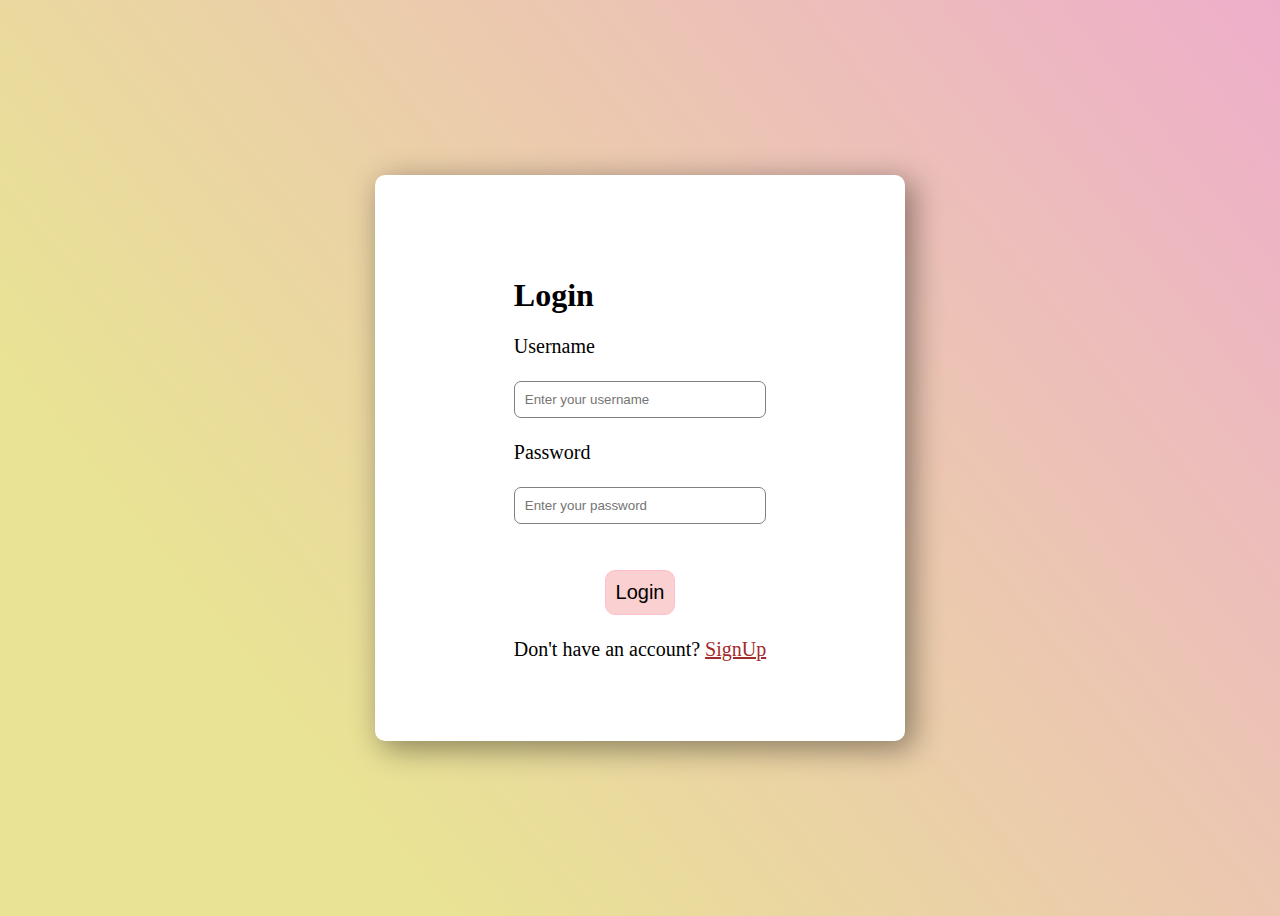
<file: index.html>
<!DOCTYPE html>
<html lang="en">
<head>
    <meta charset="UTF-8">
    <meta name="viewport" content="width=device-width, initial-scale=1.0">
    <title>Redirecting</title>
    <meta http-equiv="refresh" content="0; url=./pages/login.html">
  
</head>
  <body>
    
</body>
</html>
</file>
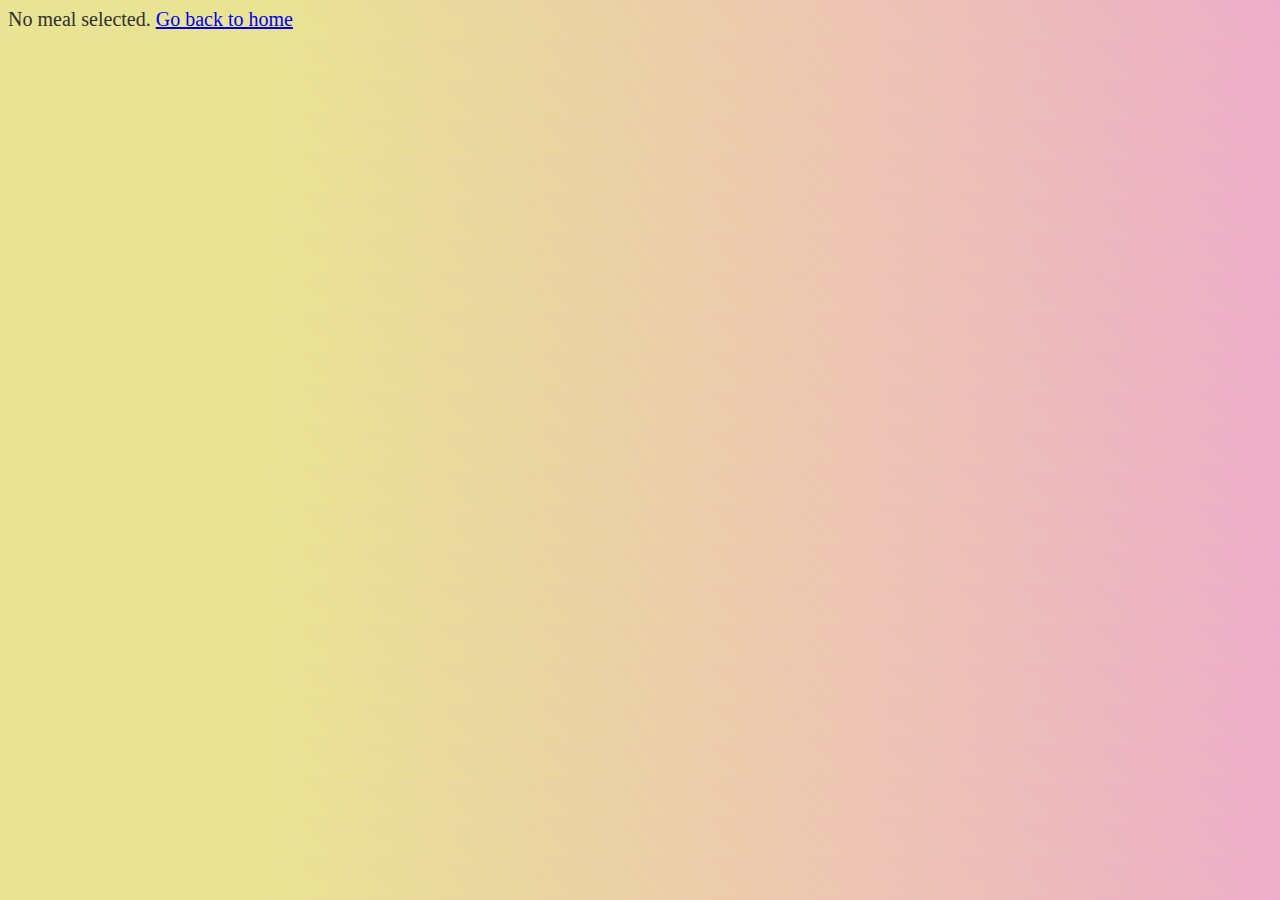
<file: pages/details.html>
<!DOCTYPE html>
<html lang="en">
<head>
    <meta charset="UTF-8">
    <meta name="viewport" content="width=device-width, initial-scale=1.0">
    <link rel="icon" type="image/png" href="../resources/icons/coquette.png">
    <link rel="stylesheet" href="../style/details_style.css"/>
    <title>Details</title>
</head>
<body>
  <div id="detailsContainer"></div>

    <script src="../script/details.js"></script>
</body>
</html>
</file>
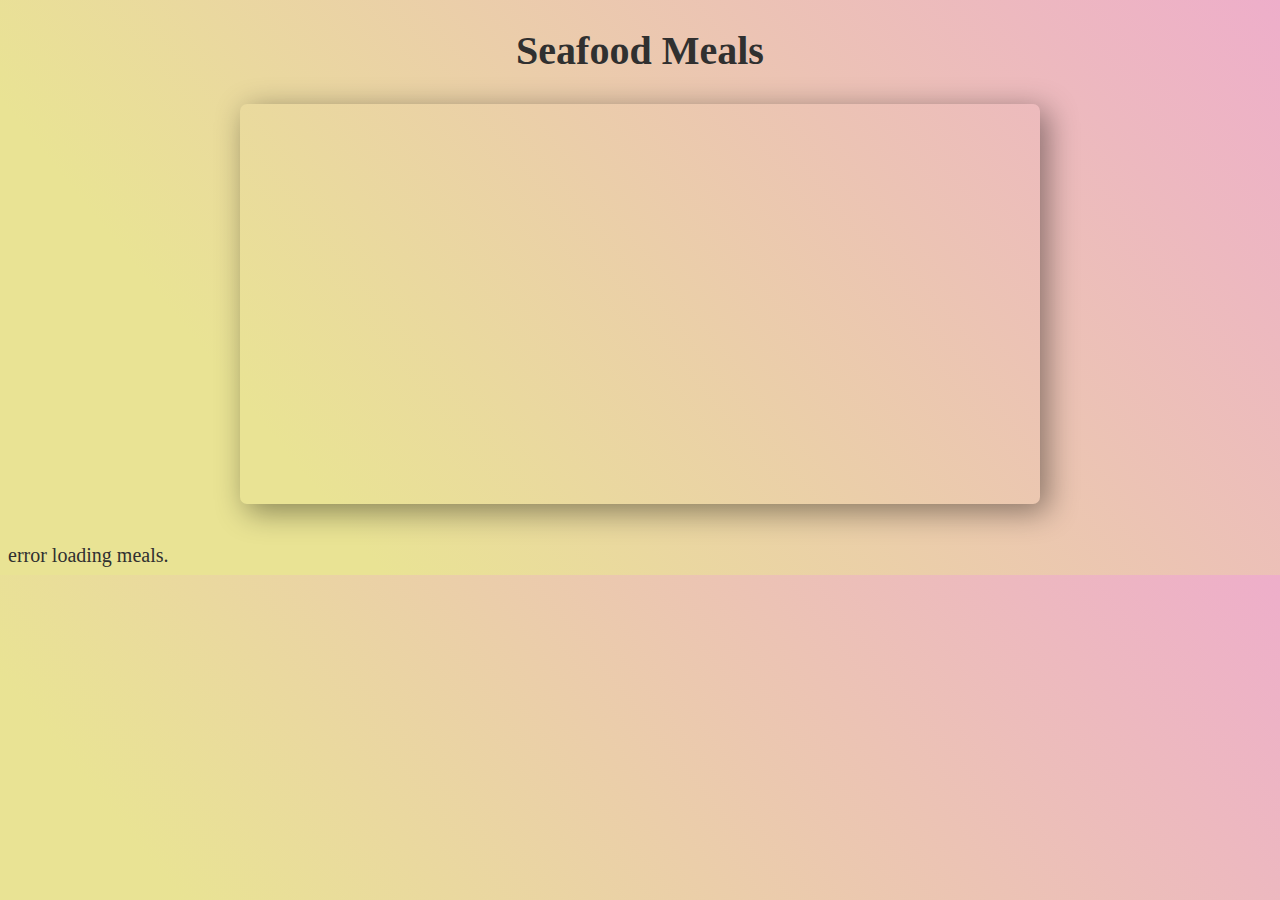
<file: pages/home.html>
<!DOCTYPE html>
<html lang="en">
<head>
    <meta charset="UTF-8">
    <meta name="viewport" content="width=device-width, initial-scale=1.0">
    <link rel="icon" type="image/png" href="../resources/icons/coquette.png">
    <link rel="stylesheet" href="../style/home_style.css"/>
    <title>Home</title>
</head>
<body>
  <h1>Seafood Meals</h1>
  
  <div id="slider" class="slider-container"></div>
  
  <div id="mealList"></div>

    <script src="../script/home.js"></script>
</body>
</html>
</file>
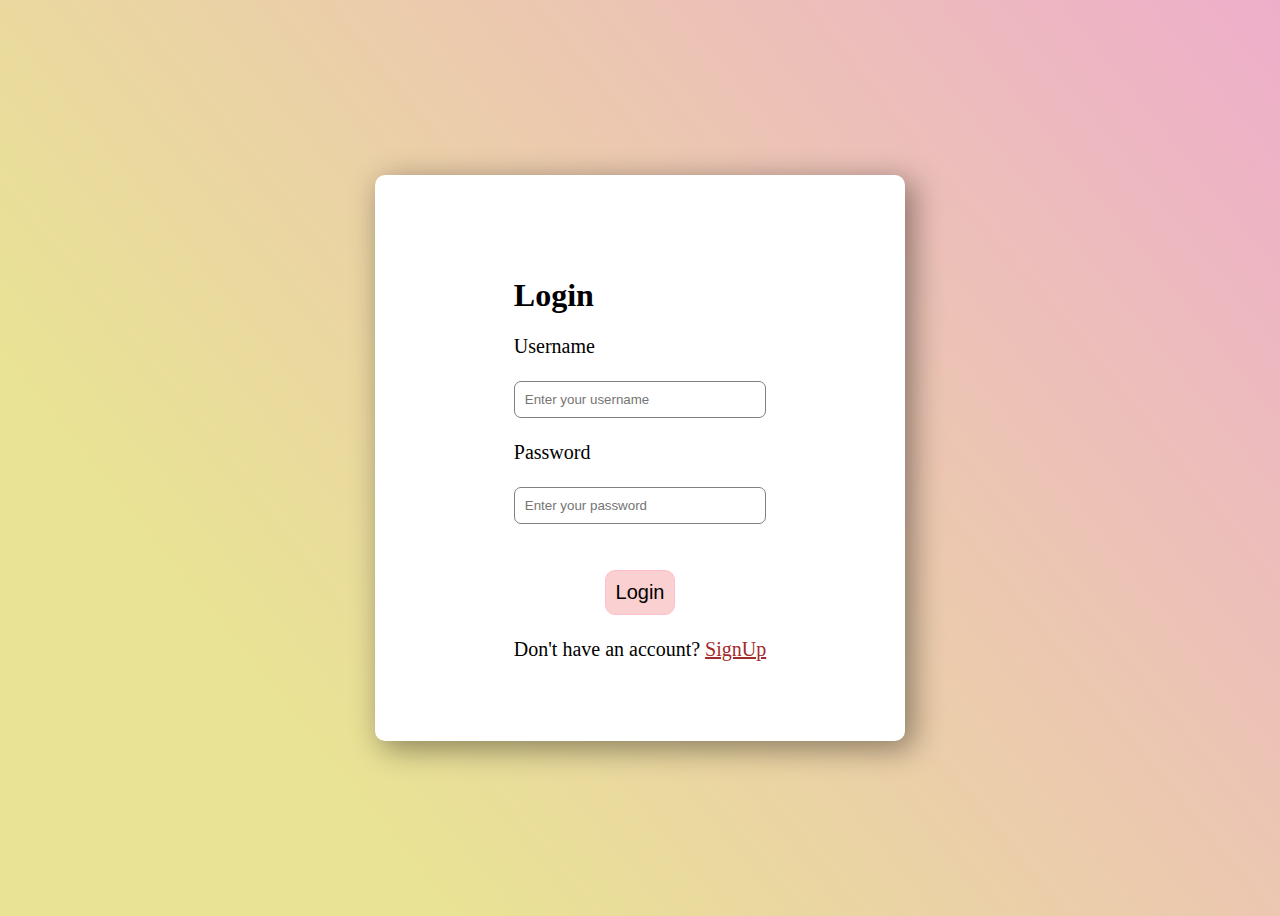
<file: pages/login.html>
<!DOCTYPE html>
<html lang="en">
  <head>
    <meta charset="UTF-8" />
    <meta name="viewport" content="width=device-width, initial-scale=1.0" />
    <title>Login</title>
    <link rel="stylesheet" href="../style/auth_style.css" />
    <link rel="icon" type="image/png" href="../resources/icons/coquette.png">
  </head>
  <body>
    <form id="authForm">
      <div class="parent-class">
        <div class="form">
          <h1>Login</h1>

          <label>Username</label>
          <br />
          <input type="text" id="username" placeholder="Enter your username" />
          <br />
          <label>Password</label>
          <br />
          <input type="password" id="password" placeholder="Enter your password" />
          <br /><br />
            <div class="form-centered-items"> 

          <button type="submit" class="btn">Login</button>
          <br />
          <div class="signup-message">
        <span>Don't have an account?</span>
          <a href="./signup.html">SignUp</a>
          </div>
            </div>
        </div>
        
      </div>
    </form>

<script src="../script/login.js"></script>

  </body>
</html>
</file>
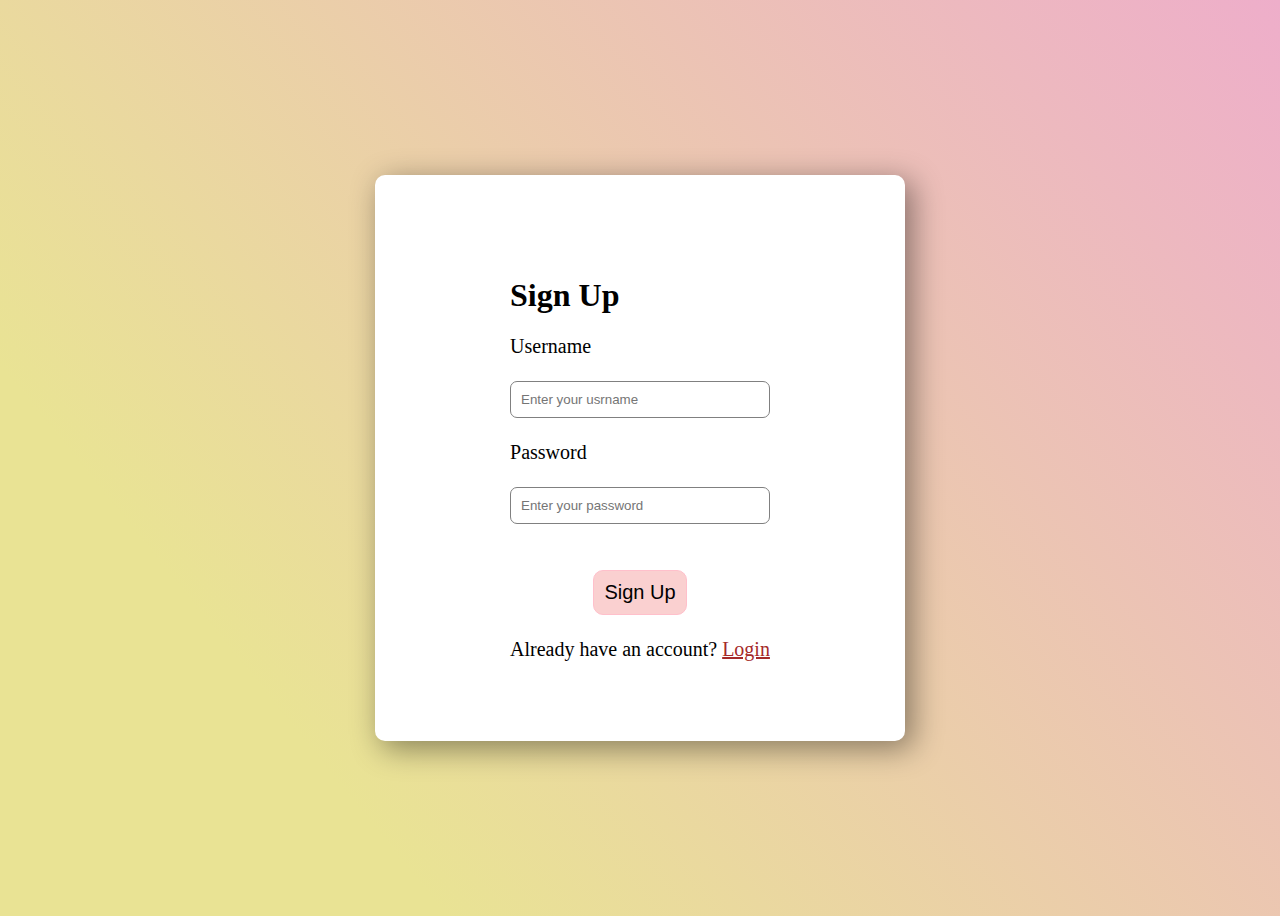
<file: pages/signup.html>
<!DOCTYPE html>
<html lang="en">
<head>
    <meta charset="UTF-8">
    <meta name="viewport" content="width=device-width, initial-scale=1.0">
    <title>Sign Up</title>
    <link rel="stylesheet" href="../style/auth_style.css"/>
    <link rel="icon" type="image/png" href="../resources/icons/coquette.png">

</head>
<body>
        <form id="authForm">
      <div class="parent-class">
        <div class="form">
          <h1>Sign Up</h1>

          <label>Username</label>
          <br />
          <input type="text" id="username" placeholder="Enter your usrname" />
          <br />
          <label>Password</label>
          <br />
          <input type="password" id="password" placeholder="Enter your password" />
          <br /><br />
            <div class="form-centered-items"> 

          <button type="submit">Sign Up</button>
          <br />
          <div class="signup-message">
        <span>Already have an account?</span>
          <a href="./login.html">Login</a>
          </div>
            </div>
        </div>
        
      </div>
    </form>

<script src="../script/signup.js"></script>

</body>
</html>
</file>
<file: style/details_style.css>
body {
      font-size: 20px;
      font-family: Georgia, "Times New Roman", Times, serif;
      background: #EEAECA;
      background: linear-gradient(231deg, rgba(238, 174, 202, 1) 0%, rgba(233, 227, 148, 1) 78%);
      color: #303030;

    }

    .loading {
      text-align: center;
      font-size: 24px;
      color: #666;
      padding: 50px;
    }

    .details-page {
      max-width: 1000px;
      margin: 0 auto;
      background: white;
      border-radius: 12px;
      padding: 30px;
      box-shadow: 7px 7px 30px 1px rgba(0, 0, 0, 0.41);
    }

    .details-page img {
      width: 100%;
      max-width: 500px;
      border-radius: 12px;
      display: block;
      margin: 0 auto;
    }

    .details-page h2 {
      margin-bottom: 20px;
      text-align: center;
    }

    .details-page .info-section {
      margin-bottom: 20px;
    }
    
    .details-page .info-section p {
      line-height: 1.5;
    }

    .details-page .ingredients {
      display: grid;
      grid-template-columns: repeat(auto-fill, minmax(200px, 1fr));
      gap: 10px;
      margin-top: 10px;
    }

    .details-page .ingredient-item {
      background-color: rgba(250, 208, 208, 0.3);
      padding: 10px;
      border-radius: 7px;
      font-size: 14px;
    }

    .back-button {
      background: rgb(250, 208, 208);
      border: none;
      padding: 12px 24px;
      border-radius: 6px;
      cursor: pointer;
      font-size: 16px;
      margin-bottom: 20px;
      display: block;
    }

    .back-button:hover {
        background-color: lightgray;
        transition: 0.2s ease-in;
    }
</file>
<file: style/home_style.css>
body {
  font-size: 20px;
  font-family: Georgia, "Times New Roman", Times, serif;
  background: #EEAECA;
  background: linear-gradient(231deg, rgba(238, 174, 202, 1) 0%, rgba(233, 227, 148, 1) 78%);
  color: #303030;

}

    h1 {
      text-align: center;
      margin-bottom: 30px;
    }

    .slider-container {
      max-width: 800px;
      margin: 0 auto 40px;
      height: 400px;
      position: relative;
      overflow: hidden;
      border-radius: 7px;
      box-shadow: 7px 7px 30px 1px rgba(0, 0, 0, 0.41);
    }

    .slider-container img {
      width: 100%;
      height: 100%;
      object-fit: cover;
      position: absolute;
      top: 0;
      left: 0;
      opacity: 0;
      transition: opacity 0.5s ease-in-out;
    }

    .slider-container img.active {
      opacity: 1;
    }

    .loading {
      text-align: center;
      font-size: 24px;
      color: #666;
      padding: 50px;
    }

    .meals {
      display: grid;
      grid-template-columns: repeat(auto-fit, minmax(250px, 1fr));
      gap: 20px;
      max-width: 1200px;
      margin: 0 auto;
    }

    .meal-card {
      background: white;
      border-radius: 7px;
      overflow: hidden;
      box-shadow: 0 2px 8px rgba(0,0,0,0.1);
      transition: transform 0.2s;
    }

    .meal-card:hover {
      transform: scale(1.1);
      transition: transform 0.4s;
      box-shadow: 7px 7px 30px 1px rgba(0, 0, 0, 0.41);
    }

    .meal-card img {
      width: 100%;
      height: 200px;
      object-fit: cover;
    }

    .meal-card h3 {
      padding: 15px;
      font-size: 16px;
    }
</file>
<file: style/auth_style.css>
body {
  font-size: 20px;
  font-family: Georgia, "Times New Roman", Times, serif;
  background: #EEAECA;
  background: linear-gradient(231deg, rgba(238, 174, 202, 1) 0%, rgba(233, 227, 148, 1) 78%);
  overflow: hidden;
}
h1{
    font-size:xx-large;
}
.parent-class {
  display: flex;
  justify-content: center;
  align-items: center;
  height: 100vh;
}
.form {
  width: 40%;
  height: 60%;
  border-radius: 10px;
  background-color: white;
  box-shadow: 7px 7px 30px 1px rgba(0, 0, 0, 0.41);
  padding: 1%;
  display: flex;
  flex-direction: column;
  flex-wrap: wrap;
  align-content: center;
  justify-content: center;
}
input {
  border-radius: 7px;
  border: 1px solid gray;
  height: auto;
  padding: 10px;
}
.form-centered-items {
  display: flex;
  flex-direction: column;
  flex-wrap: wrap;
  align-items: center;
  
}
.form-centered-items a {
  color: brown;
}

button{  
border-radius: 10px;
  font-size: 20px;
  height: auto;
  width: auto;
  background-color: rgb(250, 208, 208);
  border: 1px solid pink;

  padding: 10px;
  cursor: pointer;
}
button:hover {
  background-color: lightgray;


  color: black;
  transition: 0.2s ease-in;
}
</file>
